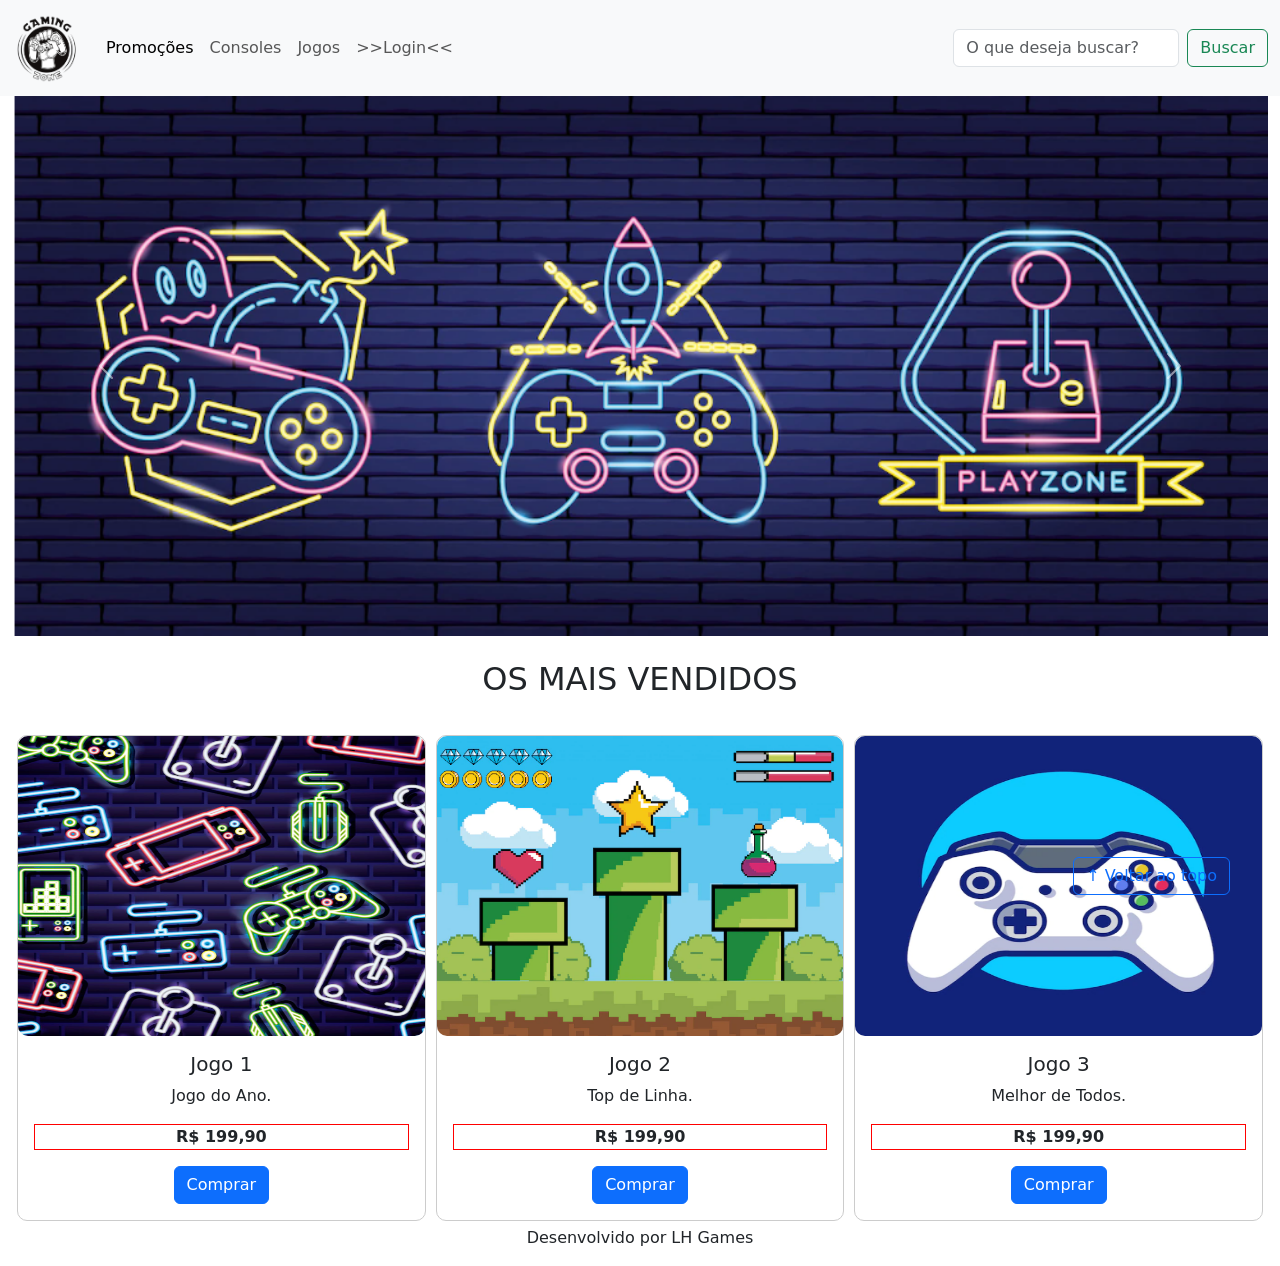
<file: index.html>
<!DOCTYPE html>
<html lang="pt-br">

<head>
  <meta charset="UTF-8">
  <meta http-equiv="X-UA-Compatible" content="IE=edge">
  <meta name="viewport" content="width=device-width, initial-scale=1.0">
  <title>LH Games</title>

  <link href="https://cdn.jsdelivr.net/npm/bootstrap@5.2.2/dist/css/bootstrap.min.css" rel="stylesheet"
    integrity="sha384-Zenh87qX5JnK2Jl0vWa8Ck2rdkQ2Bzep5IDxbcnCeuOxjzrPF/et3URy9Bv1WTRi" crossorigin="anonymous">

  <link rel="stylesheet" href="css/estilo.css">



</head>

<body>
  <header>
    <nav class="navbar navbar-expand-lg bg-body-tertiary">
      <div class="container-fluid">
        <a class="navbar-brand" href="index.html"><img src="img/logo.png"></a>
        <button class="navbar-toggler" type="button" data-bs-toggle="collapse" data-bs-target="#navbarSupportedContent"
          aria-controls="navbarSupportedContent" aria-expanded="false" aria-label="Toggle navigation">
          <span class="navbar-toggler-icon"></span>
        </button>
        <div class="collapse navbar-collapse" id="navbarSupportedContent">
          <ul class="navbar-nav me-auto mb-2 mb-lg-0">
            <li class="nav-item">
              <a class="nav-link active" aria-current="page" href="#">Promoções</a>
            </li>
            <li class="nav-item">
              <a class="nav-link" href="#">Consoles</a>
            </li>
            <li class="nav-item">
              <a class="nav-link" href="#">Jogos</a>
            </li>
            <li class="nav-item">
              <a class="nav-link" href="login.html">>>Login<< </a>
            </li>

          </ul>
          <form class="d-flex" role="search">
            <input class="form-control me-2" type="search" placeholder="O que deseja buscar?" aria-label="Search" />
            <button class="btn btn-outline-success" type="submit">Buscar</button>
          </form>
        </div>
      </div>
    </nav>
  </header>

  <main>



    <section id="section-banners" class="container-fluid">

      <div id="carouselExample" class="carousel slide">
        <div class="carousel-inner">
          <div class="carousel-item active">
            <img src="img/banner1.PNG" class="d-block w-100" alt="Venha Comprar na nossa Loja">
          </div>
          <div class="carousel-item">
            <img src="img/banner2.PNG" class="d-block w-100" alt="Promoção de Produtos">
          </div>
          <div class="carousel-item">
            <img src="img/banner3.PNG" class="d-block w-100" alt="Varias Novidades de Produtos">
          </div>
        </div>
        <button class="carousel-control-prev" type="button" data-bs-target="#carouselExample" data-bs-slide="prev">
          <span class="carousel-control-prev-icon" aria-hidden="true"></span>
          <span class="visually-hidden">Previous</span>
        </button>
        <button class="carousel-control-next" type="button" data-bs-target="#carouselExample" data-bs-slide="next">
          <span class="carousel-control-next-icon" aria-hidden="true"></span>
          <span class="visually-hidden">Next</span>
        </button>
      </div>

    </section>
    <section id="section-vendidos" class="container-fluid">

      <br><h2>OS MAIS VENDIDOS</h2><br>

      <div class="card-group" >
          <div class="card" style="width: 18rem;">
            <img src="img/jogo1.PNG" class="card-img-top" alt="Jogo de Aventura">
            <div class="card-body">
              <h5 class="card-title">Jogo 1</h5>
              <p class="card-text">Jogo do Ano.</p>
              <p class="preco">R$ 199,90</p>
              <a href="#" class="btn btn-primary">Comprar</a>
            </div>
          </div>
          <div class="card" style="width: 18rem;">
            <img src="img/jogo2.PNG" class="card-img-top" alt="Jogo de Corrida">
            <div class="card-body">
              <h5 class="card-title">Jogo 2</h5>
              <p class="card-text">Top de Linha.</p>
              <p class="preco">R$ 199,90</p>
              <a href="#" class="btn btn-primary">Comprar</a>
            </div>
          </div>
          <div class="card" style="width: 18rem;">
            <img src="img/jogo3.PNG" class="card-img-top" alt="Melhor de Todos">
            <div class="card-body">
              <h5 class="card-title">Jogo 3</h5>
              <p class="card-text">Melhor de Todos.</p>
              <p class="preco">R$ 199,90</p>
              <a href="#" class="btn btn-primary">Comprar</a>
            </div>
          </div>
        </div>
    </section>


  </main>

  <footer>
    <p>Desenvolvido por LH Games</p>
  </footer>

  <button id="voltar-topo" type="button" class="btn btn-outline-primary" onclick="topo()">&uarr; Voltar ao topo</button>

  <script src="js/script.js"></script>
  <script src="https://cdn.jsdelivr.net/npm/bootstrap@5.2.2/dist/js/bootstrap.bundle.min.js"
    integrity="sha384-OERcA2EqjJCMA+/3y+gxIOqMEjwtxJY7qPCqsdltbNJuaOe923+mo//f6V8Qbsw3"
    crossorigin="anonymous"></script>

</body>

</html>
</file>
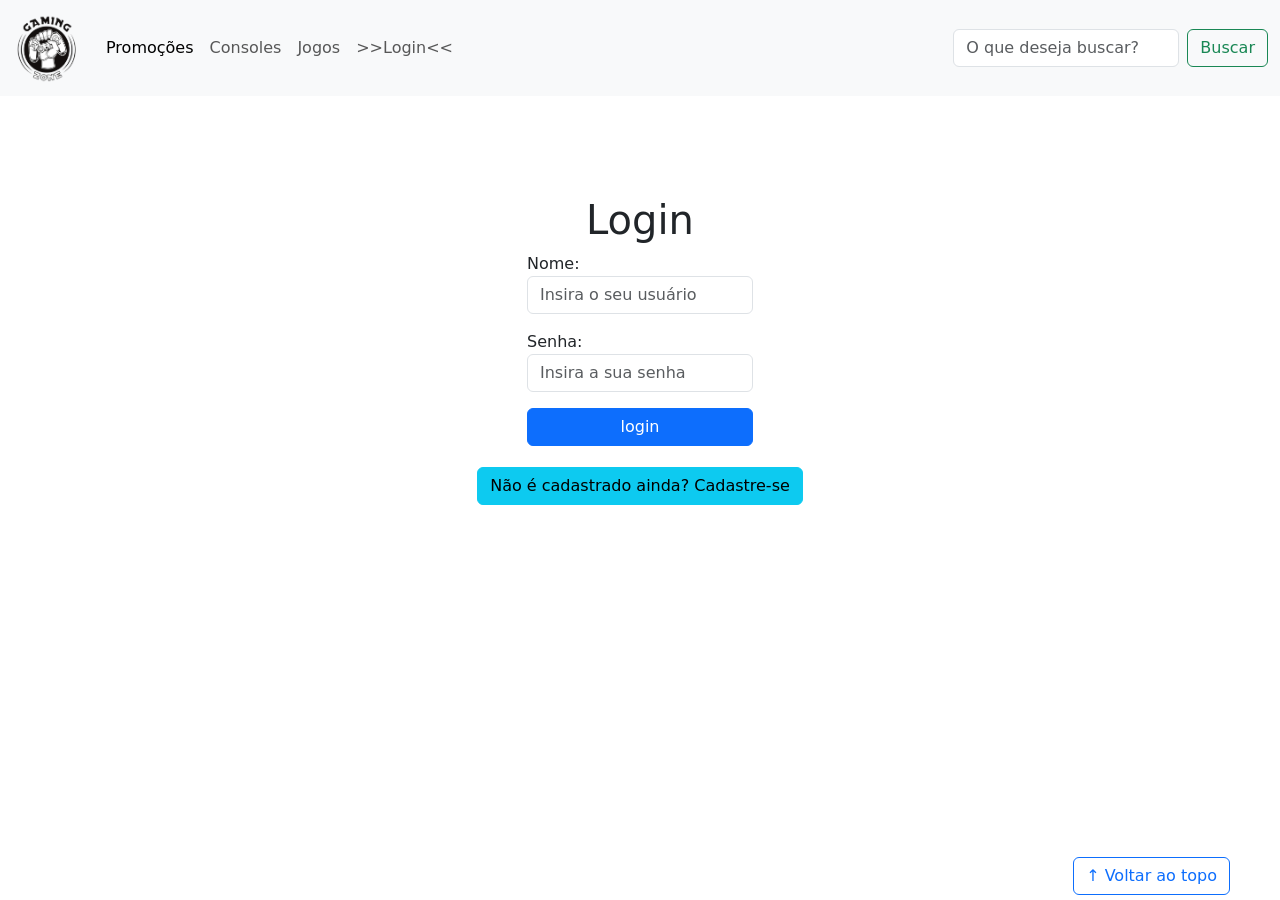
<file: login.html>
<!DOCTYPE html>
<html lang="pt-br">

<head>
    <meta charset="UTF-8">
    <meta http-equiv="X-UA-Compatible" content="IE=edge">
    <meta name="viewport" content="width=device-width, initial-scale=1.0">
    <title>LH Games - login</title>
    <link href="https://cdn.jsdelivr.net/npm/bootstrap@5.2.2/dist/css/bootstrap.min.css" rel="stylesheet"
        integrity="sha384-Zenh87qX5JnK2Jl0vWa8Ck2rdkQ2Bzep5IDxbcnCeuOxjzrPF/et3URy9Bv1WTRi" crossorigin="anonymous">
    <link rel="stylesheet" href="css/estilo.css">
</head>

<body>
    <header>
        <nav class="navbar navbar-expand-lg bg-body-tertiary">
      <div class="container-fluid">
        <a class="navbar-brand" href="index.html"><img src="img/logo.png"></a>
        <button class="navbar-toggler" type="button" data-bs-toggle="collapse" data-bs-target="#navbarSupportedContent"
          aria-controls="navbarSupportedContent" aria-expanded="false" aria-label="Toggle navigation">
          <span class="navbar-toggler-icon"></span>
        </button>
        <div class="collapse navbar-collapse" id="navbarSupportedContent">
          <ul class="navbar-nav me-auto mb-2 mb-lg-0">
            <li class="nav-item">
              <a class="nav-link active" aria-current="page" href="#">Promoções</a>
            </li>
            <li class="nav-item">
              <a class="nav-link" href="#">Consoles</a>
            </li>
            <li class="nav-item">
              <a class="nav-link" href="#">Jogos</a>
            </li>
            <li class="nav-item">
              <a class="nav-link" href="login.html">>>Login<< </a>
            </li>

          </ul>
          <form class="d-flex" role="search">
            <input class="form-control me-2" type="search" placeholder="O que deseja buscar?" aria-label="Search" />
            <button class="btn btn-outline-success" type="submit">Buscar</button>
          </form>
        </div>
      </div>
    </nav>
    </header>

    <main>
        <section id="section-login">
            <h1>Login</h1>
            <div class="d-flex justify-content-center">
                <form method="post" action="" id="login">
                    <p>
                        <label for="usuario">Nome: </label>
                        <input id="usuario" name="usuario" required="required" type="text"
                            placeholder="Insira o seu usuário" class="form-control" />
                    </p>
                    <p>
                        <label for="senha">Senha: </label>
                        <input id="senha" name="senha" required="required" type="password"
                            placeholder="Insira a sua senha" class="form-control" />
                    </p>
                    <p>
                        <input type="button" value="login" class="btn btn-primary" id="bt-login" onclick="login()" />
                    </p>
                </form>
            </div>
        </section>

        <section id="section-cadastro">
            <div id="botao-cadastrar">
                <button type="button" class="btn btn-info">Não é cadastrado ainda? Cadastre-se</button>
            </div>
            <div id="form-cadastrar">

                <h1>Criar minha conta</h1>
                <p>Informe os seus dados abaixo para criar sua conta.</p>

                <div class="d-flex justify-content-center">
                    <form method="post" action="" id="login">
                        <p>
                            <label for="usuario">Usuário: </label>
                            <input id="usuario" name="usuario" required="required" type="text"
                                placeholder="ex. nome de usuário" class="form-control" />
                        </p>
                        <p>
                            <label for="email">E-mail: </label>
                            <input id="email" name="email" required="required" type="email"
                                placeholder="seu@email.com.br" class="form-control" />
                        </p>
                        <p>
                            <label for="senha">Senha: </label>
                            <input id="senha" name="senha" required="required" type="password"
                                placeholder="mínimo de 6 caracteres" class="form-control" />
                        </p>
                        <p>
                            <input type="button" value="Cadastrar" class="btn btn-primary" id="bt-cadastrar"
                                onclick="cadastro()" />
                        </p>
                    </form>
                </div>

            </div>
        </section>

    </main>



    <footer>
        <p></p>
    </footer>

    <button id="voltar-topo" type="button" class="btn btn-outline-primary">&uarr; Voltar ao topo</button>

    <script src="https://cdn.jsdelivr.net/npm/bootstrap@5.2.2/dist/js/bootstrap.bundle.min.js"
        integrity="sha384-OERcA2EqjJCMA+/3y+gxIOqMEjwtxJY7qPCqsdltbNJuaOe923+mo//f6V8Qbsw3"
        crossorigin="anonymous"></script>
    <script src="js/script.js"></script>

    <script src="https://code.jquery.com/jquery-3.6.1.js"
        integrity="sha256-3zlB5s2uwoUzrXK3BT7AX3FyvojsraNFxCc2vC/7pNI=" crossorigin="anonymous"></script>
    <script type="text/javascript" src="js/jquery-script.js"></script>

</body>

</html>
</file>
<file: css/estilo.css>
/*cabeçalho*/
header img {
    width: 70px;
    height: 70px;
    border-radius: 50%;
}

/*Conteudo principal*/
main {
    min-height: 500px;
}

/*banner*/
#section-banner img {
    height: 500px;

}

/*Produtos vendidos*/
#section-vendidos {
    text-align: center;
}

#section-vendidos .h2 {
    font-weight: bold;
    padding: 20px;
}

#section-vendidos img {
    height: 300px;
    border-radius: 10px;
    
}

#section-vendidos .card {
    margin: 5px;
    border: 1px solid #ccc;
    border-radius: 10px;
}

#section-vendidos .preco {
    font-family: 18px;
    border: 1px solid red;
    font-weight: bold;
}

/*Rodapé*/
footer {
    text-align: center;
}

footer p {
    font-weight: bold padding: 10px;
}

/*Botão Voltar topo*/
#voltar-topo {
    position: fixed;
    bottom: 5px;
    right: 50px;

}

/* página de login  */
#section-login {
    margin-top: 100px;
}

#section-login h1 {
    text-align: center;
}

#section-login input {
    width: 100%;
}

/* Formulário de cadastro*/
#section-cadastro {
    padding: 5px;
    text-align: center;
    background-color: white;
}

#form-cadastrar {
    padding: 50px;
    display: none;
}
</file>
